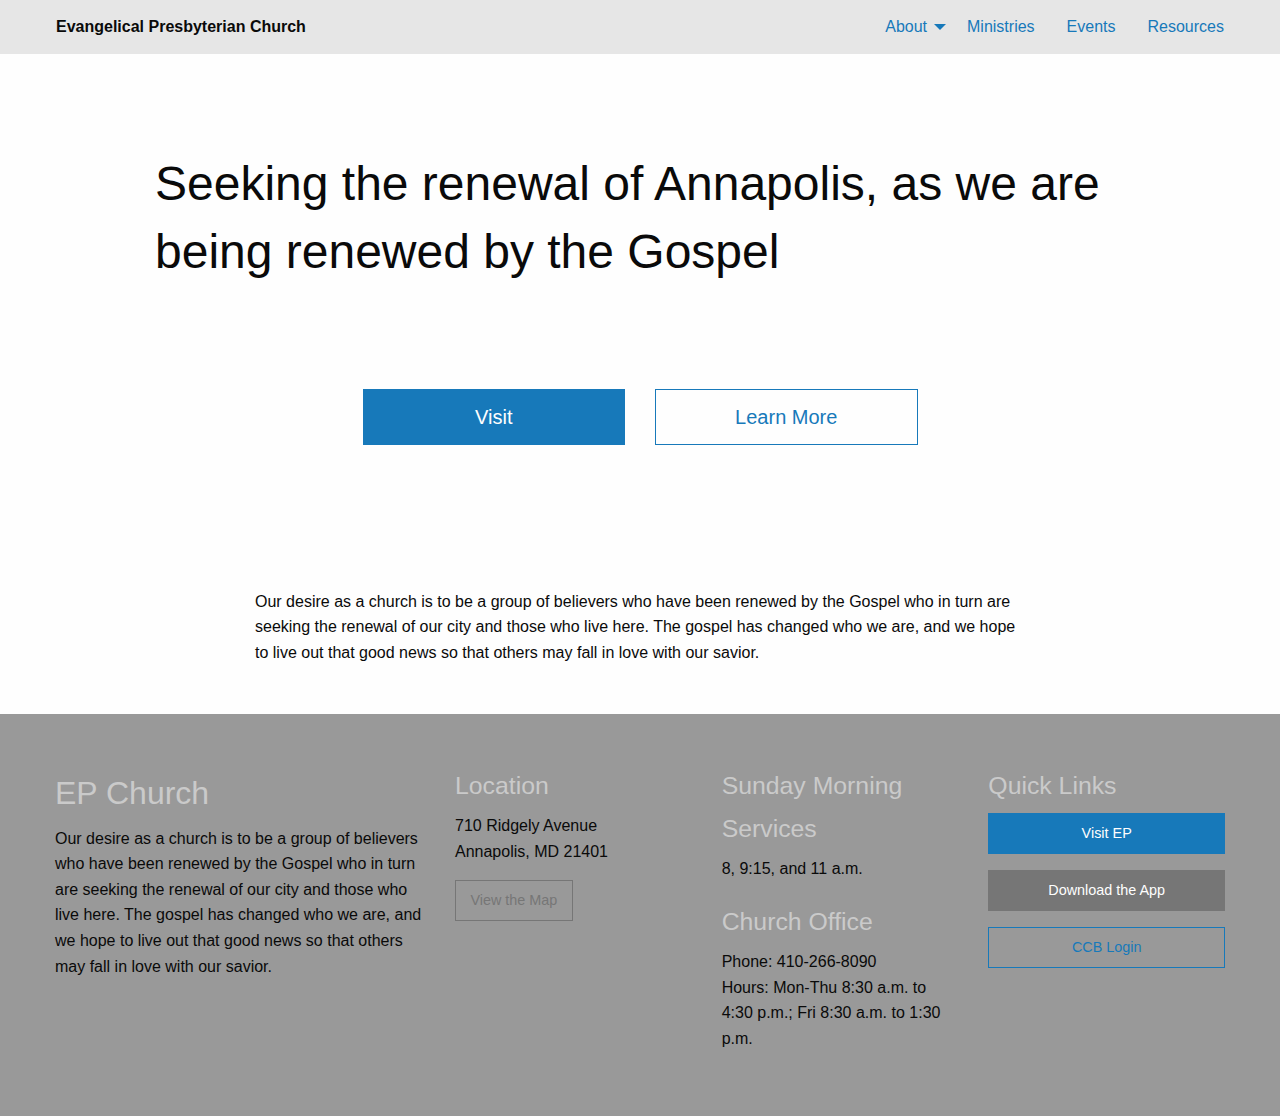
<file: index.html>
<!doctype html>
<html class="no-js" lang="en" dir="ltr">
  <head>
    <meta charset="utf-8">
    <meta http-equiv="x-ua-compatible" content="ie=edge">
    <meta name="viewport" content="width=device-width, initial-scale=1.0">
    <title>Evangelical Presbyterian Church</title>

    <!-- Typekit Script - Do not need yet because design is first in Foundation
    <script src="https://use.typekit.net/plj2tzv.js"></script>
    <script>try{Typekit.load({ async: true });}catch(e){}</script>
    -->

    <link rel="stylesheet" href="css/foundation.css">
    <link rel="stylesheet" href="css/app.css">
  </head>

  <body>

     <div class="title-bar" data-responsive-toggle="main-navigation" data-hide-for="medium">
       <button class="menu-icon" type="button" data-toggle="main-navigation"></button>
       <div class="title-bar-title">Evangelical Presbyterian Church</div>
     </div>

     <div class="top-bar" id="main-navigation">
       <div class="row">
         <div class="top-bar-left hide-for-small-only">
           <ul class="vertical medium-horizontal menu" data-responsive-menu="drilldown medium-dropdown">
             <li class="menu-text">Evangelical Presbyterian Church</li>
           </ul>
         </div>
         <div class="top-bar-right">
           <ul class="vertical medium-horizontal menu" data-responsive-menu="drilldown medium-dropdown" data-auto-height="true" data-animate-height="true">
             <li>
               <a href="#">About</a>
               <ul class="menu vertical">
                 <li><a href="#">What to Expect</a></li>
                 <li><a href="#">Sunday Worship</a></li>
                 <li><a href="#">Mission, Vision, Values</a></li>
                 <li><a href="#">Pastors, Staff, Leadership</a></li>
               </ul>
             </li>
             <li><a href="#">Ministries</a></li>
             <li><a href="#">Events</a></li>
             <li><a href="#">Resources</a></li>
             <!-- <li><a href="#"><button type="button" class="button">Visit</button></a></li> -->
           </ul>
         </div>
       </div>
     </div>

     <main>
        <div class="row">
          <section class="small-centered medium-10 columns">
            <h1>Seeking the renewal of Annapolis, as we are being renewed by the Gospel</h1>
          </section>

          <section class="row">
            <div class="small-centered medium-8 large-6 columns">
              <div class="medium-6 large-6 columns">
                <a href="#" class="button large expanded">Visit</a>
              </div>
              <div class="medium-6 large-6 columns">
                <a href="#" class="button large expanded hollow">Learn More</a>
              </div>
            </div>
          </section>
        </div>
      </main>

      <article>
        <div class="row">
         <div class="medium-10 medium-offset-1 large-8 large-offset-2 columns">
           <p>Our desire as a church is to be a group of believers who have been renewed by the Gospel who in turn are seeking the renewal of our city and those who live here. The gospel has changed who we are, and we hope to live out that good news so that others may fall in love with our savior.</p>
        </div>
      </article>

       <footer>
        <div class="row">
          <div class="medium-12 large-4 columns">
            <h2><small>EP Church</small></h2>
            <p>Our desire as a church is to be a group of believers who have been renewed by the Gospel who in turn are seeking the renewal of our city and those who live here. The gospel has changed who we are, and we hope to live out that good news so that others may fall in love with our savior.</p>
          </div>
          <div class="large-8 columns">
            <div class="row">
              <div class="medium-4 columns">
                <h3><small>Location</small></h3>
                <address>710 Ridgely Avenue<br/>
                Annapolis, MD 21401</address>
                <div class="medium-6 large-12">
                  <p><a href="#" class="button secondary hollow">View the Map</a></p>
                </div>
              </div>
              <div class="medium-4 columns">
                <h3><small>Sunday Morning Services</small></h3>
                <p>8, 9:15, and 11 a.m.</p>
                <h3><small>Church Office</small></h3>
                <p>Phone: 410-266-8090<br/>
                Hours: Mon-Thu 8:30 a.m. to 4:30 p.m.; Fri 8:30 a.m. to 1:30 p.m.</p>
              </div>
              <div class="medium-4 columns">
                <h3><small>Quick Links</small></h3>
                <div class="small-10 medium-12">
                  <p><a href="#" class="button expanded">Visit EP</a></p>
                </div>
                <div class="small-10 medium-12">
                  <p><a href="#" class="button secondary expanded">Download the App</a></p>
                </div>
                <div class="small-10 medium-12">
                  <p><a href="#" class="button hollow expanded">CCB Login</a></p>
                </div>
              </div>
            </div>
          </div>
        </div>
       </footer>

    <script src="js/vendor/jquery.js"></script>
    <script src="js/vendor/what-input.js"></script>
    <script src="js/vendor/foundation.js"></script>
    <script src="js/app.js"></script>
    <script type="text/javascript">
      $(document).foundation();
    </script>
  </body>
</html>
</file>
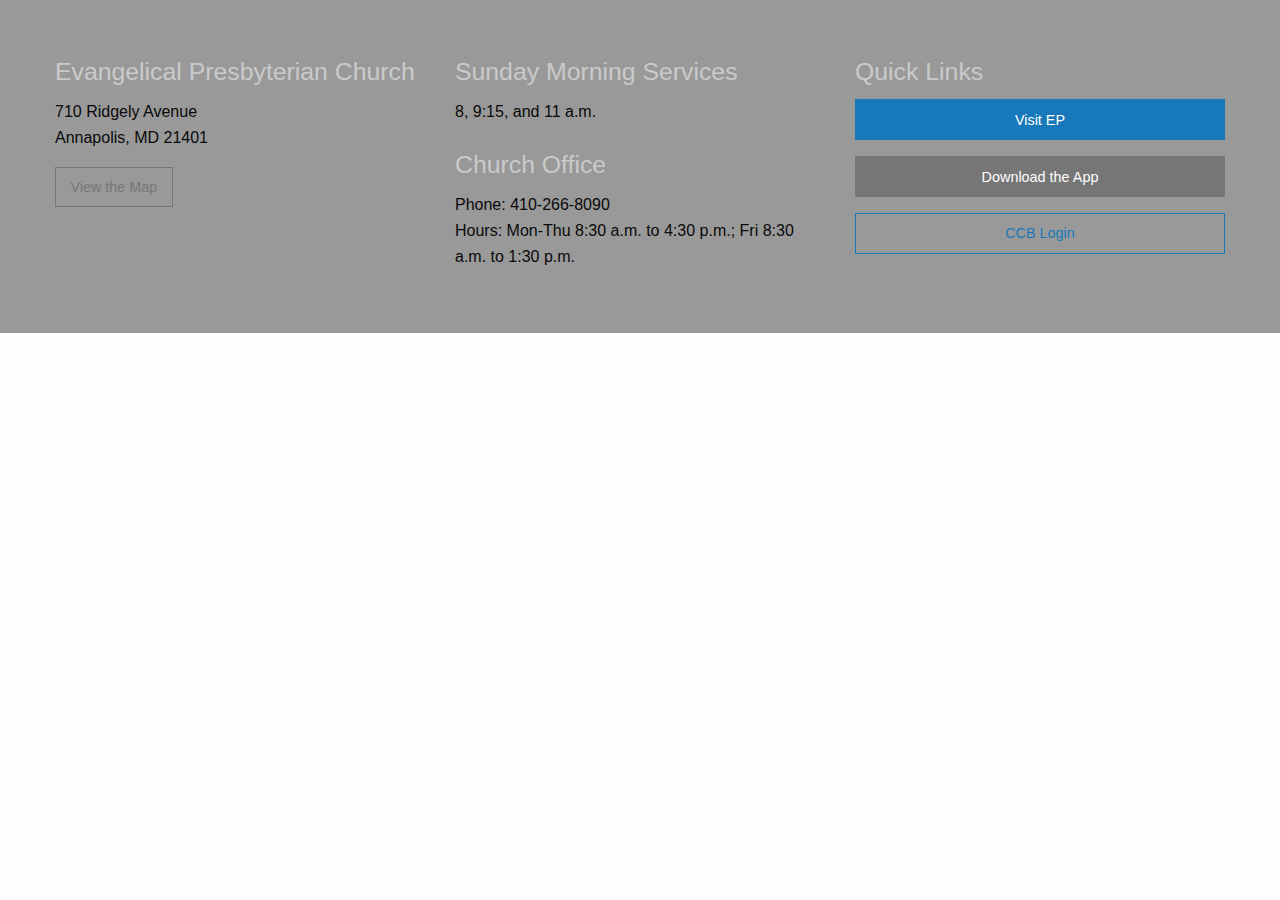
<file: footer.html>
<!doctype html>
<html class="no-js" lang="en" dir="ltr">

  <head>
    <meta charset="utf-8">
    <meta http-equiv="x-ua-compatible" content="ie=edge">
    <meta name="viewport" content="width=device-width, initial-scale=1.0">

    <title>Footer</title>

    <link rel="stylesheet" href="css/foundation.css">
    <link rel="stylesheet" href="css/app.css">
  </head>

  <body>
	 <footer>
    <div class="row">
      <div class="large-4 columns">
        <h3><small>Evangelical Presbyterian Church</small></h3>
        <address>710 Ridgely Avenue<br/>
        Annapolis, MD 21401</address>
        <div class="medium-6 large-12">
        	<p><a href="#" class="button secondary hollow">View the Map</a></p>
        </div>
      </div>
      <div class="large-4 columns">
        <h3><small>Sunday Morning Services</small></h3>
        <p>8, 9:15, and 11 a.m.</p>
        <h3><small>Church Office</small></h3>
        <p>Phone: 410-266-8090<br/>
        Hours: Mon-Thu 8:30 a.m. to 4:30 p.m.; Fri 8:30 a.m. to 1:30 p.m.</p>
      </div>
      <div class="large-4 columns">
        <h3><small>Quick Links</small></h3>
        <div class="medium-6 large-12">
        	<p><a href="#" class="button expanded">Visit EP</a></p>
        </div>
        <div class="medium-6 large-12">
        	<p><a href="#" class="button secondary expanded">Download the App</a></p>
        </div>
        <div class="medium-6 large-12">
        	<p><a href="#" class="button hollow expanded">CCB Login</a></p>
        </div>
      </div>
    </div>
   </footer>

   <script src="js/vendor/jquery.js"></script>
   <script src="js/vendor/what-input.js"></script>
   <script src="js/vendor/foundation.js"></script>
   <script src="js/app.js"></script>

  </body>

</html>
</file>
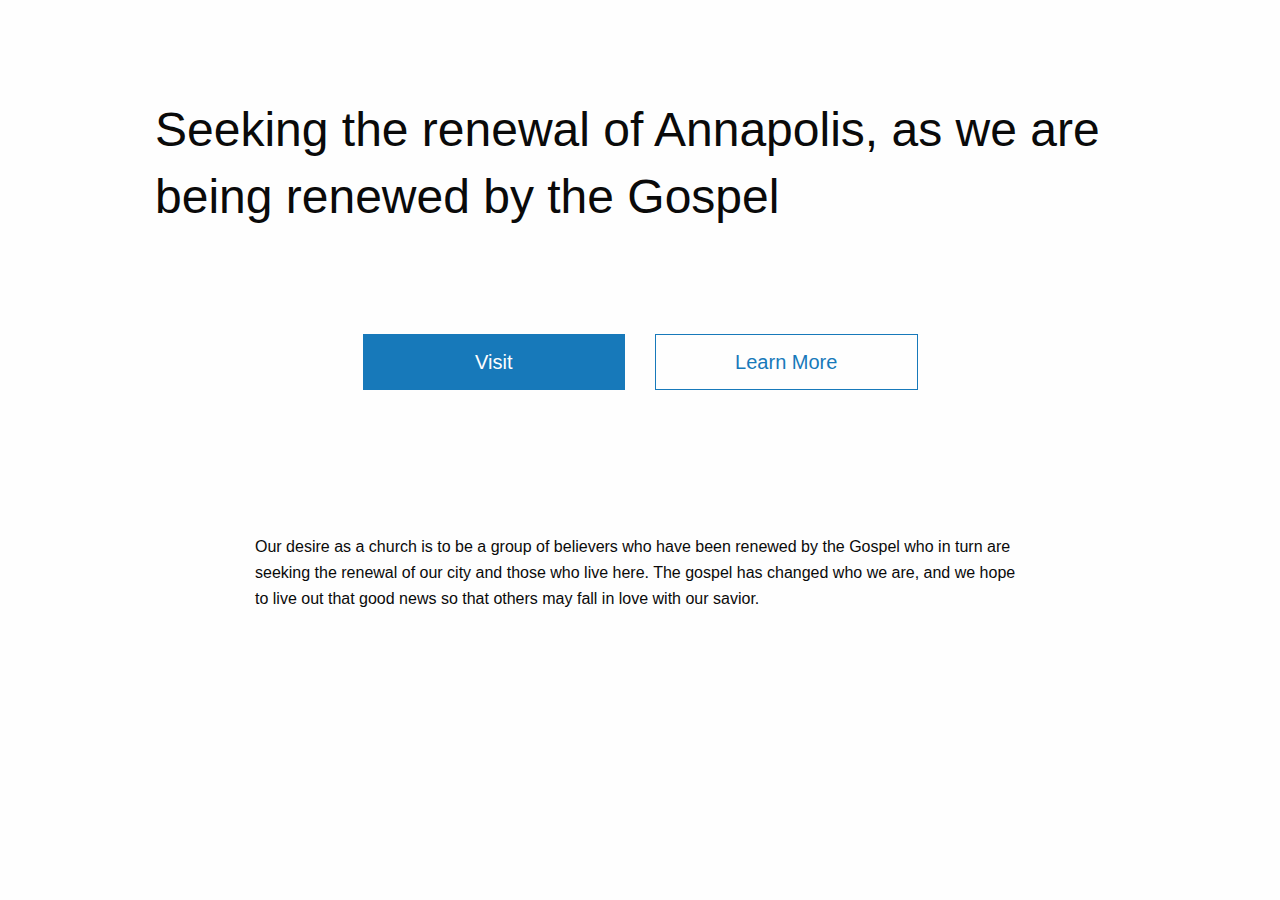
<file: hero.html>
<!doctype html>
<html class="no-js" lang="en" dir="ltr">

  <head>
    <meta charset="utf-8">
    <meta http-equiv="x-ua-compatible" content="ie=edge">
    <meta name="viewport" content="width=device-width, initial-scale=1.0">

    <title>Hero</title>

    <link rel="stylesheet" href="css/foundation.css">
    <link rel="stylesheet" href="css/app.css">
  </head>

  <body>

	 <main>
     <div class="row">
       <section class="small-centered medium-10 columns">
         <h1>Seeking the renewal of Annapolis, as we are being renewed by the Gospel</h1>
       </section>

       <section class="row">
         <div class="small-centered medium-8 large-6 columns">
           <div class="medium-6 large-6 columns">
             <a href="#" class="button large expanded">Visit</a>
           </div>
           <div class="medium-6 large-6 columns">
             <a href="#" class="button large expanded hollow">Learn More</a>
           </div>
         </div>
       </section>
     </div>
   </main>

   <article>
     <div class="row">
      <div class="medium-10 medium-offset-1 large-8 large-offset-2 columns">
        <p>Our desire as a church is to be a group of believers who have been renewed by the Gospel who in turn are seeking the renewal of our city and those who live here. The gospel has changed who we are, and we hope to live out that good news so that others may fall in love with our savior.</p>
     </div>
   </article>

  <script src="js/vendor/jquery.js"></script>
  <script src="js/vendor/what-input.js"></script>
  <script src="js/vendor/foundation.js"></script>
  <script src="js/app.js"></script>
  
  </body>

</html>
</file>
<file: css/app.css>
/*@import url('https://fonts.googleapis.com/css?family=Source+Sans+Pro:200|Source+Serif+Pro');

body {
	font-family: "minion-pro", "Palatino Linotype", 'Palatino', serif;
	font-size: 18px;
}

h1,h2,h3,h4,h5,h6 {
	font-family: "fira-sans", 'Helvetica', sans-serif;
	font-weight: 200;
	font-style: normal;
}

body {
	font-family: 'Source Serif Pro', serif;
	font-size: 18px;
}

h1,h2,h3,h4,h5,h6 {
	font-family: 'Source Sans Pro', sans-serif;
}*/

/* Occurs only once in foundation.css */
main {
	padding: 3rem 0;
}

article {
	padding: 2rem 0;
}

section {
	padding: 3rem 0;
}

footer {
	padding: 3rem 0;
	background-color: #999;
}

/* So far, only used in the footer */
address {
	margin-bottom: 1rem;
	font-size: inherit;
	line-height: 1.6;
	text-rendering: optimizeLegibility;
	font-style: normal;
}
</file>
